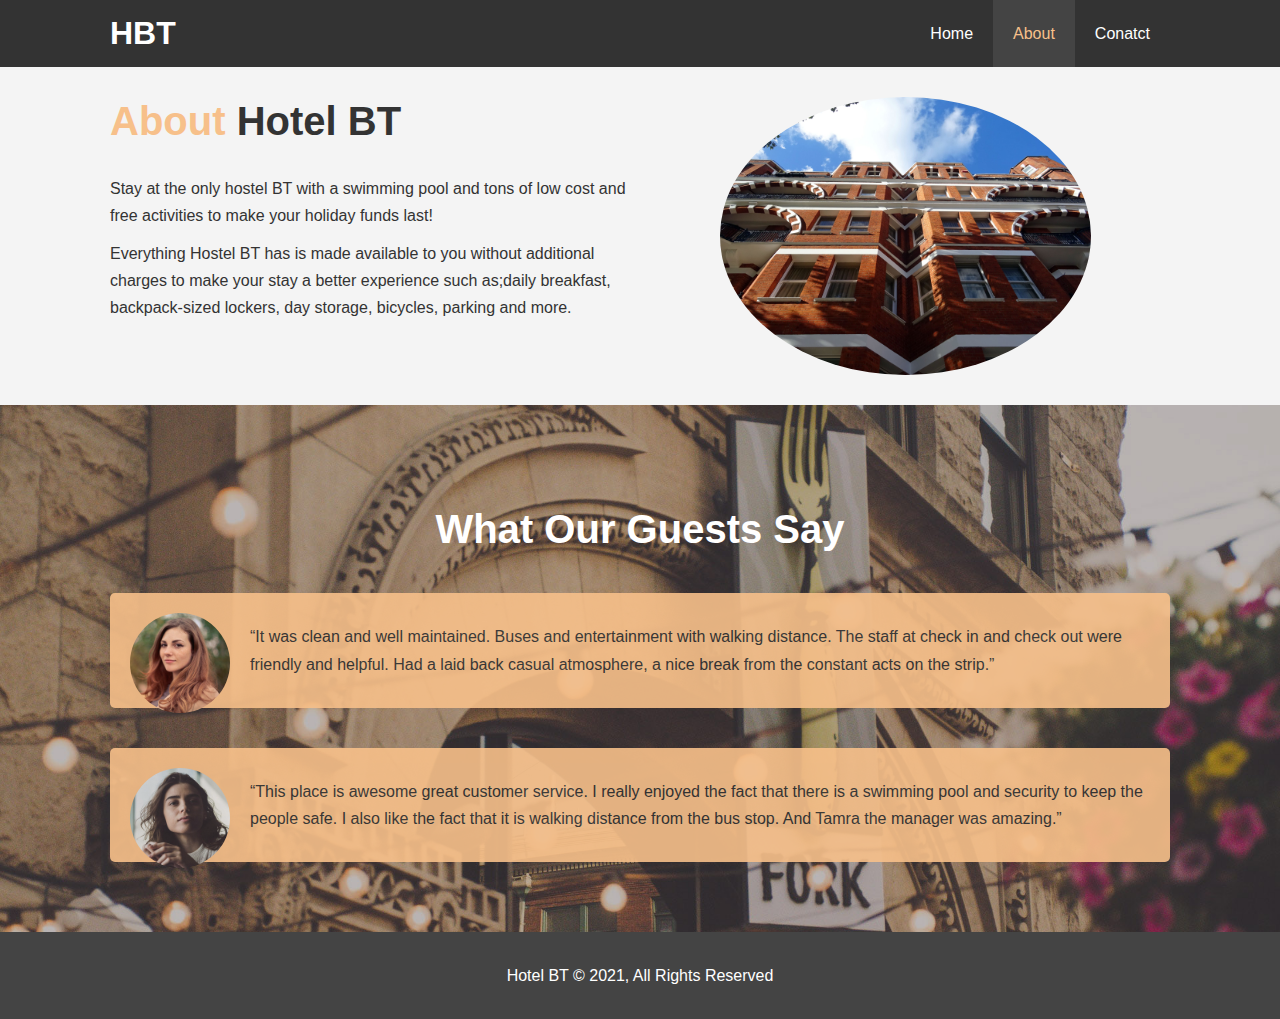
<file: about.html>
<!DOCTYPE html>
<html lang="en">
  <head>
    <meta charset="UTF-8" />
    <meta http-equiv="X-UA-Compatible" content="IE=edge" />
    <meta name="viewport" content="width=device-width, initial-scale=1.0" />
    <meta
      name="description"
      content="Welcome to the most extraordinary hotel in Srinagar J&K"
    />
    <meta name="keywords" content="hotel,srinagar,kashmir hotel" />
    <link rel="stylesheet" href="css/style.css" />
    <link
      rel="stylesheet"
      media="screen and (max-width:768px)"
      href="css/mobile.css"
    />
    <title>Hotel BT | About</title>
  </head>
  <body>
    <header>
      <nav id="navbar">
        <div class="container">
          <h1 class="logo"><a href="index.html">HBT</a></h1>
          <ul>
            <li><a href="index.html">Home</a></li>
            <li><a class="current" href="about.html">About</a></li>
            <li><a href="contact.html">Conatct</a></li>
          </ul>
        </div>
      </nav>
    </header>
    <section id="about-info" class="bg-light py-3">
      <div class="container">
        <div class="info-left">
          <h1 class="l-heading">
            <span class="text-primary">About</span> Hotel BT
          </h1>
          <p>
            Stay at the only hostel BT with a swimming pool and tons of low cost
            and free activities to make your holiday funds last!
          </p>
          <p>
            Everything Hostel BT has is made available to you without additional
            charges to make your stay a better experience such as;daily
            breakfast, backpack-sized lockers, day storage, bicycles, parking
            and more.
          </p>
        </div>
        <div class="info-right">
          <img src="./img/photo-2.jpg" alt="hotel" />
        </div>
      </div>
    </section>
    <div class="clr"></div>
    <section id="testimonials" class="py-3">
      <div class="container">
        <h2 class="l-heading">What Our Guests Say</h2>
        <div class="testimonial bg-primary">
          <img src="./img/person-1.jpg" alt="Samantha" />
          <p>
            “It was clean and well maintained. Buses and entertainment with
            walking distance. The staff at check in and check out were friendly
            and helpful. Had a laid back casual atmosphere, a nice break from
            the constant acts on the strip.”
          </p>
        </div>
        <div class="testimonial bg-primary">
          <img src="./img/person-2.jpg" alt="Jen" />
          <p>
            “This place is awesome great customer service. I really enjoyed the
            fact that there is a swimming pool and security to keep the people
            safe. I also like the fact that it is walking distance from the bus
            stop. And Tamra the manager was amazing.”
          </p>
        </div>
      </div>
    </section>

    <footer id="main-footer">
      <p>Hotel BT &copy; 2021, All Rights Reserved</p>
    </footer>
  </body>
</html>
</file>
<file: css/mobile.css>
#navbar .logo {
  float: none;
  text-align: center;
}

#navbar ul,
#navbar ul li {
  float: none;
}

#navbar ul li a {
  padding: 5px;
  border-bottom: #444 dotted 1px;
}

/* Showcase */
#showcase {
  height: 100%;
}

#showcase .showcase-content {
  padding-top: 70px;
  padding-bottom: 30px;
}

/* Home Info */
#home-info {
  height: 550px;
}

#home-info .info-img {
  display: none;
}

#home-info .info-content {
  float: none;
  width: 100%;
}

/* Boxes */
.box {
  float: none;
  width: 100%;
}

/* About */
#about-info .info-right,
#about-info .info-left {
  float: none;
  width: 100%;
}

#about-info .info-right {
  margin-top: 30px;
}

.l-heading {
  text-align: center;
}

/* Contact */
#contact-info .box {
  border-bottom: #444 dotted 1px;
}
</file>
<file: css/style.css>
/* Reset */
* {
  margin: 0;
  padding: 0;
  box-sizing: border-box;
}

/* Main Styling */
html,
body {
  font-family: 'Segoe UI', Tahoma, Geneva, Verdana, sans-serif;
  line-height: 1.7em;
}

a {
  color: #333;
  text-decoration: none;
}

h1,
h2,
h3 {
  padding-bottom: 20px;
}

p {
  margin: 10px 0;
}

/* Utility Classes */
.container {
  margin: auto;
  max-width: 1100px;
  overflow: auto;
  padding: 0 20px;
}

.text-primary {
  color: #f7c08a;
}

.lead {
  font-size: 20px;
}

.btn {
  display: inline-block;
  font-size: 18px;
  color: #fff;
  background: #333;
  padding: 13px 20px;
  border: none;
  cursor: pointer;
}

.btn:hover {
  background: #f7c08a;
  color: #333;
}

.btn-light {
  background: #f4f4f4;
  color: #333;
}

.bg-dark {
  background: #333;
  color: #fff;
}

.bg-light {
  background: #f4f4f4;
  color: #333;
}

.bg-primary {
  background: #f7c08a;
  color: #333;
}

.clr {
  clear: both;
}

.l-heading {
  font-size: 40px;
  line-height: 1.2;
}

/* Padding */
.py-1 {
  padding: 10px 0;
}
.py-2 {
  padding: 20px 0;
}
.py-3 {
  padding: 30px 0;
}

/* Navbar */
#navbar {
  background: #333;
  color: #fff;
  overflow: auto;
}

#navbar a {
  color: #fff;
}

#navbar .logo {
  float: left;
  padding-top: 20px;
}

#navbar ul {
  list-style: none;
  float: right;
}

#navbar ul li {
  float: left;
}

#navbar ul li a {
  display: block;
  padding: 20px;
  text-align: center;
}

#navbar ul li a:hover,
#navbar ul li a.current {
  background: #444;
  color: #f7c08a;
}

/* Showcase */
#showcase {
  background: url('../img/showcase.jpg') no-repeat center center/cover;
  height: 600px;
}

#showcase .showcase-content {
  color: #fff;
  text-align: center;
  padding-top: 170px;
}

#showcase .showcase-content h1 {
  font-size: 60px;
  line-height: 1.2em;
}

#showcase .showcase-content p {
  padding-bottom: 20px;
  line-height: 1.7em;
}

/* Home Info */
#home-info {
  height: 450px;
}

#home-info .info-img {
  float: left;
  width: 50%;
  background: url('../img/photo-1.jpg') no-repeat;
  min-height: 100%;
}

#home-info .info-content {
  float: right;
  width: 50%;
  height: 100%;
  text-align: center;
  padding: 50px 30px;
  overflow: hidden;
}

#home-info .info-content p {
  padding-bottom: 30px;
}

/* Features */
.box {
  float: left;
  width: 33.3%;
  padding: 50px;
  text-align: center;
}

.box i {
  margin-bottom: 10px;
}

/* About Info */
#about-info .info-right {
  float: right;
  width: 50%;
  min-height: 100%;
}

#about-info .info-right img {
  display: block;
  margin: auto;
  width: 70%;
  border-radius: 50%;
}

#about-info .info-left {
  float: left;
  width: 50%;
  min-height: 100%;
}

/* Testimonials */
#testimonials {
  height: 100%;
  background: url('../img/test-bg.jpg') no-repeat center center/cover;
  padding-top: 100px;
}

#testimonials h2 {
  color: #fff;
  text-align: center;
  padding-bottom: 40px;
}

#testimonials .testimonial {
  padding: 20px;
  margin-bottom: 40px;
  border-radius: 5px;
  opacity: 0.9;
}

#testimonials .testimonial img {
  width: 100px;
  float: left;
  margin-right: 20px;
  border-radius: 50%;
}

/* Contact Form */
#contact-form .form-group {
  margin-bottom: 20px;
}

#contact-form label {
  display: block;
  margin-bottom: 5px;
}

#contact-form input,
#contact-form textarea {
  width: 100%;
  padding: 10px;
  border: 1px #ddd solid;
}

#contact-form textarea {
  height: 200px;
}

#contact-form input:focus,
#contact-form textarea:focus {
  outline: none;
  border-color: #f7c08a;
}

/* Footer */
#main-footer {
  text-align: center;
  background: #444;
  color: #fff;
  padding: 20px;
}
</file>
